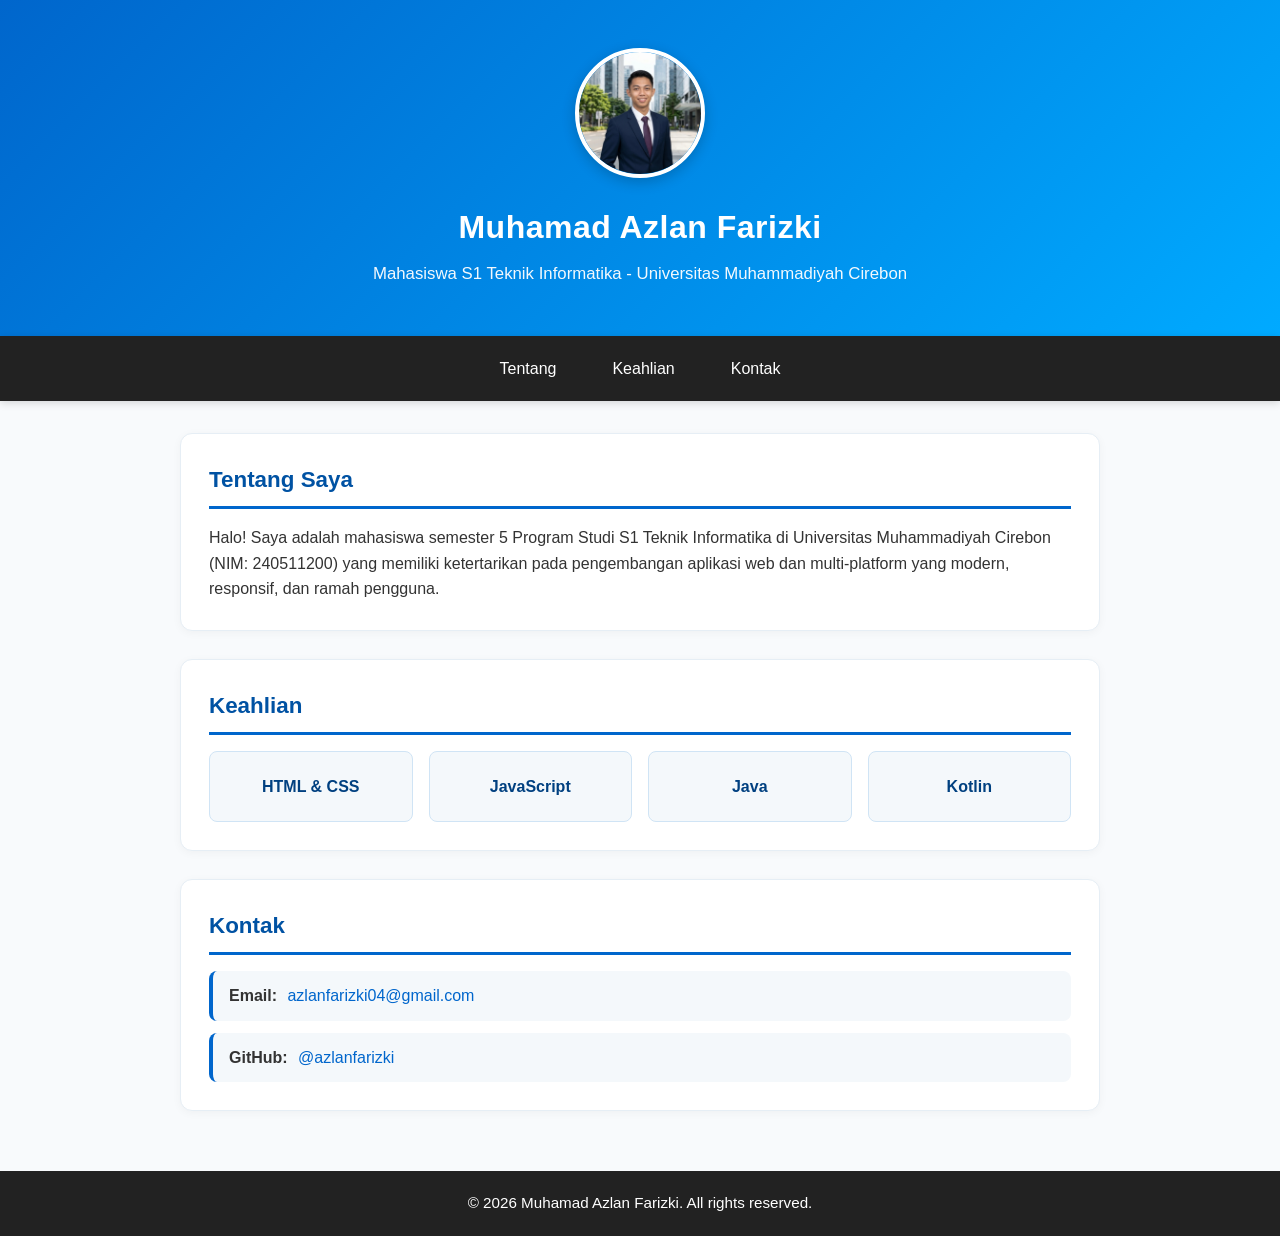
<file: lpk-2A/index.html>
<!doctype html>
<html lang="id">
  <head>
    <meta charset="UTF-8" />
    <meta name="viewport" content="width=device-width, initial-scale=1.0" />
    <title>Profil - Muhamad Azlan Farizki</title>
    <link rel="stylesheet" href="style.css" />
  </head>
  <body>
    <!-- Header halaman -->
    <header>
      <img src="assets/foto.jpg" alt="Foto Profil Muhamad Azlan Farizki" class="foto" />
      <h1>Muhamad Azlan Farizki</h1>
      <p>Mahasiswa S1 Teknik Informatika - Universitas Muhammadiyah Cirebon</p>
    </header>

    <!-- Navigasi -->
    <nav>
      <a href="#tentang">Tentang</a>
      <a href="#keahlian">Keahlian</a>
      <a href="#kontak">Kontak</a>
    </nav>

    <!-- Konten utama -->
    <main>
      <section id="tentang">
        <h2>Tentang Saya</h2>
        <p>
          Halo! Saya adalah mahasiswa semester 5 Program Studi S1 Teknik
          Informatika di Universitas Muhammadiyah Cirebon (NIM: 240511200) yang
          memiliki ketertarikan pada pengembangan aplikasi web dan
          multi-platform yang modern, responsif, dan ramah pengguna.
        </p>
      </section>

      <section id="keahlian">
        <h2>Keahlian</h2>
        <div class="cards">
          <div class="card">HTML &amp; CSS</div>
          <div class="card">JavaScript</div>
          <div class="card">Java</div>
          <div class="card">Kotlin</div>
        </div>
      </section>

      <section id="kontak">
        <h2>Kontak</h2>
        <ul class="contact-list">
          <li>
            <strong>Email:</strong>
            <a href="mailto:azlanfarizki04@gmail.com">azlanfarizki04@gmail.com</a>
          </li>
          <li>
            <strong>GitHub:</strong>
            <a href="https://github.com/azlanfarizki" target="_blank" rel="noopener noreferrer">@azlanfarizki</a>
          </li>
        </ul>
      </section>
    </main>

    <!-- Footer -->
    <footer>
      <p>&copy; 2026 Muhamad Azlan Farizki. All rights reserved.</p>
    </footer>
  </body>
</html>
</file>
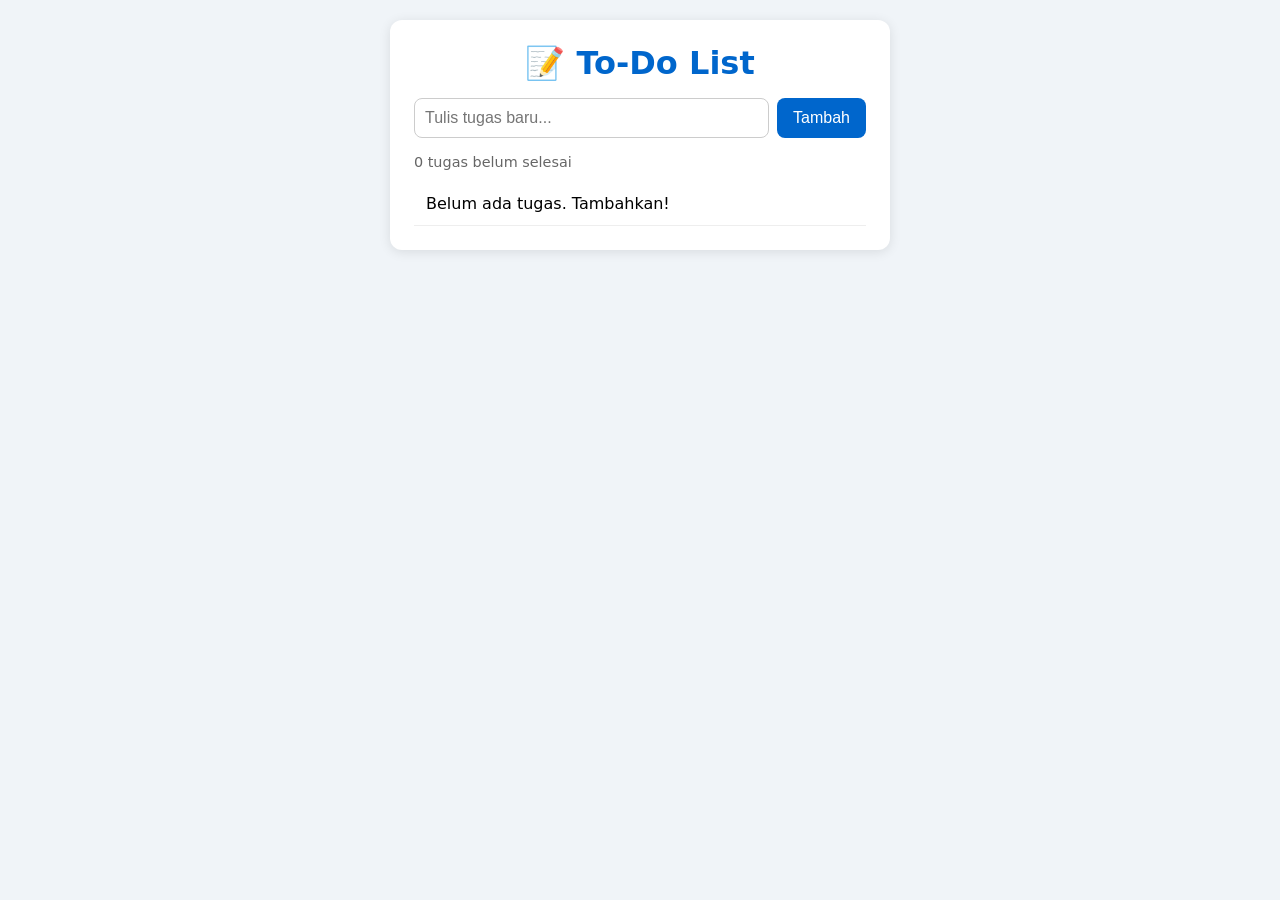
<file: lpk-3A/index.html>
<!doctype html>
<html lang="id">
  <head>
    <meta charset="UTF-8" />
    <meta name="viewport" content="width=device-width, initial-scale=1.0" />
    <title>To-Do List</title>
    <link rel="stylesheet" href="style.css" />
  </head>
  <body>
    <div class="app">
      <h1>📝 To-Do List</h1>
      <form id="form-todo">
        <input
          type="text"
          id="input-todo"
          placeholder="Tulis tugas baru..."
          required
        />
        <button type="submit">Tambah</button>
      </form>
      <p id="stats">0 tugas belum selesai</p>
      <ul id="list-todo"></ul>
    </div>
    <script src="app.js"></script>
  </body>
</html>
</file>
<file: lpk-2A/style.css>
* {
  margin: 0;
  padding: 0;
  box-sizing: border-box;
}

html {
  scroll-behavior: smooth;
}

body {
  font-family: 'Segoe UI', Arial, sans-serif;
  color: #333;
  background-color: #f8fafc;
  line-height: 1.6;
  min-height: 100vh;
  display: flex;
  flex-direction: column;
}

/* Header */
header {
  background: linear-gradient(135deg, #0066cc, #00aaff);
  color: white;
  padding: 48px 20px;
  text-align: center;
}

header h1 {
  font-size: 2rem;
  margin-bottom: 8px;
  letter-spacing: 0.5px;
}

header p {
  font-size: 1.05rem;
  opacity: 0.95;
}

.foto {
  width: 130px;
  height: 130px;
  border-radius: 50%;
  border: 4px solid white;
  object-fit: cover;
  margin-bottom: 16px;
  box-shadow: 0 4px 14px rgba(0, 0, 0, 0.2);
}

/* Navigasi dengan Flexbox */
nav {
  background: #222;
  display: flex;
  justify-content: center;
  align-items: center;
  flex-wrap: wrap;
  gap: 32px;
  padding: 14px 20px;
  position: sticky;
  top: 0;
  z-index: 100;
  box-shadow: 0 2px 8px rgba(0, 0, 0, 0.15);
}

nav a {
  color: white;
  text-decoration: none;
  font-weight: 500;
  padding: 6px 12px;
  border-radius: 6px;
  transition: color 0.2s ease, background-color 0.2s ease;
}

nav a:hover {
  color: #00aaff;
  background-color: rgba(255, 255, 255, 0.08);
}

/* Konten Utama */
main {
  flex: 1;
  width: 100%;
  max-width: 960px;
  margin: 32px auto;
  padding: 0 20px;
}

section {
  background: #ffffff;
  padding: 28px;
  margin-bottom: 28px;
  border-radius: 12px;
  box-shadow: 0 2px 10px rgba(0, 0, 0, 0.04);
  border: 1px solid #e6eef5;
}

h2 {
  color: #0052a3;
  border-bottom: 3px solid #0066cc;
  padding-bottom: 8px;
  margin-bottom: 16px;
  font-size: 1.4rem;
}

/* Grid untuk Cards Keahlian */
.cards {
  display: grid;
  grid-template-columns: repeat(auto-fit, minmax(180px, 1fr));
  gap: 16px;
}

.card {
  background: #f4f8fb;
  color: #004080;
  font-weight: 600;
  padding: 22px 20px;
  border-radius: 8px;
  text-align: center;
  border: 1px solid #d0e4f5;
  transition: transform 0.2s ease, box-shadow 0.2s ease, border-color 0.2s ease;
}

.card:hover {
  transform: translateY(-4px);
  box-shadow: 0 6px 16px rgba(0, 102, 204, 0.14);
  border-color: #00aaff;
}

/* Daftar Kontak */
.contact-list {
  list-style: none;
  display: flex;
  flex-direction: column;
  gap: 12px;
}

.contact-list li {
  background: #f4f8fb;
  padding: 12px 16px;
  border-radius: 8px;
  border-left: 4px solid #0066cc;
}

.contact-list a {
  color: #0066cc;
  text-decoration: none;
  font-weight: 500;
  margin-left: 6px;
  transition: color 0.2s ease;
}

.contact-list a:hover {
  color: #00aaff;
  text-decoration: underline;
}

/* Footer */
footer {
  background: #222;
  color: white;
  text-align: center;
  padding: 20px;
  margin-top: auto;
  font-size: 0.95rem;
}
</file>
<file: lpk-3A/style.css>
* {
  margin: 0;
  padding: 0;
  box-sizing: border-box;
}
body {
  font-family: system-ui, sans-serif;
  background: #f0f4f8;
  padding: 20px;
  min-height: 100vh;
}
.app {
  max-width: 500px;
  margin: 0 auto;
  background: white;
  padding: 24px;
  border-radius: 12px;
  box-shadow: 0 2px 12px rgba(0, 0, 0, 0.1);
}
h1 {
  color: #0066cc;
  margin-bottom: 16px;
  text-align: center;
}
form {
  display: flex;
  gap: 8px;
  margin-bottom: 16px;
}
input[type="text"] {
  flex: 1;
  padding: 10px;
  border: 1px solid #ccc;
  border-radius: 8px;
  font-size: 1rem;
}
button {
  padding: 10px 16px;
  background: #0066cc;
  color: white;
  border: none;
  border-radius: 8px;
  cursor: pointer;
  font-size: 1rem;
}
button:hover {
  background: #004a99;
}
#stats {
  color: #666;
  font-size: 0.9rem;
  margin-bottom: 12px;
}
ul {
  list-style: none;
}
li {
  display: flex;
  align-items: center;
  gap: 12px;
  padding: 12px;
  border-bottom: 1px solid #eee;
}
li.selesai span.teks {
  text-decoration: line-through;
  color: #999;
}
li span.teks {
  flex: 1;
}
li .hapus {
  background: #e74c3c;
  padding: 6px 12px;
  font-size: 0.85rem;
}
li .hapus:hover {
  background: #c0392b;
}
</file>
